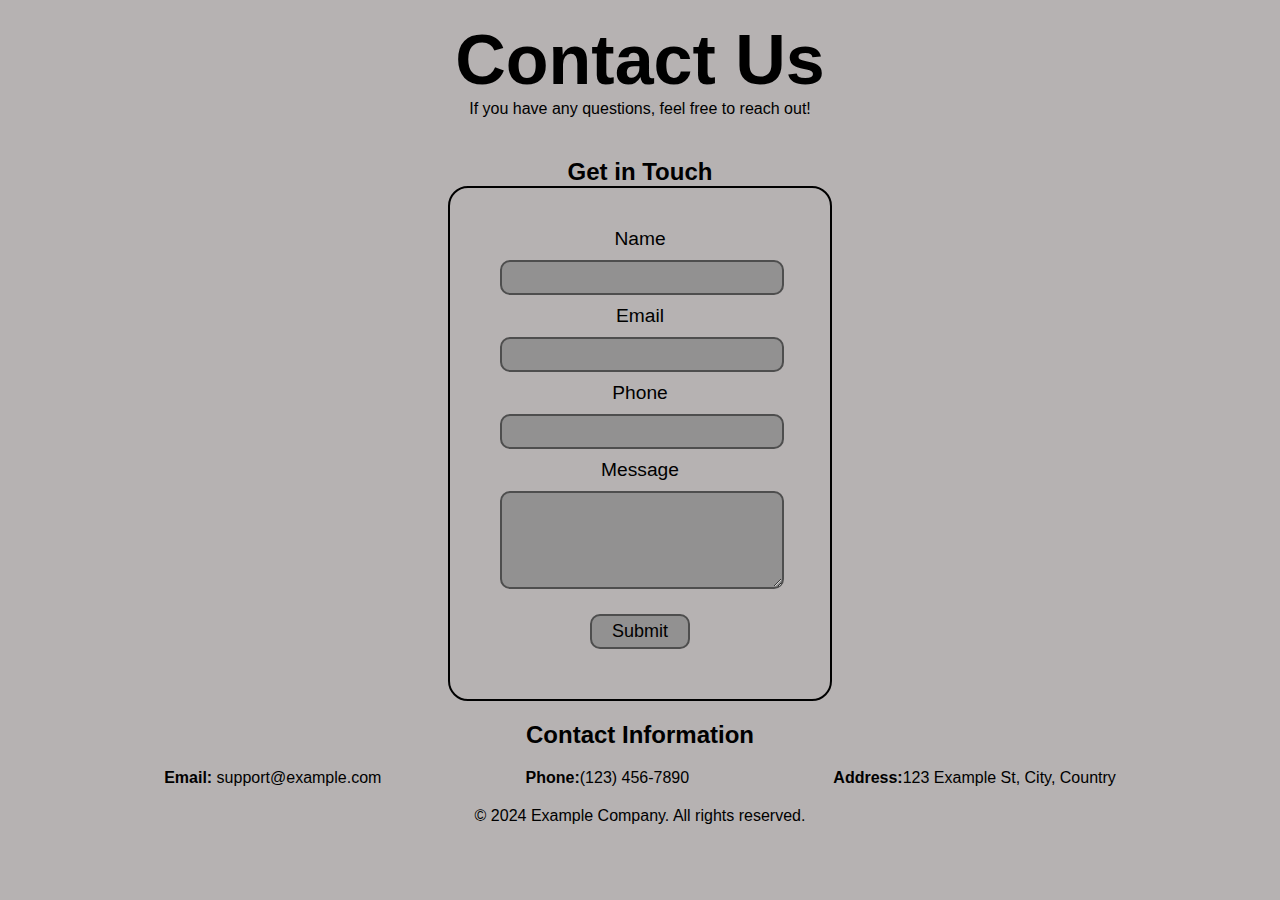
<file: Contact Us/index.html>
<!DOCTYPE html>
<html lang="en">
<head>
    <meta charset="UTF-8">
    <meta name="viewport" content="width=device-width, initial-scale=1.0">
    <title>Contact Us</title>
    <link rel="stylesheet" href="style.css">
</head>
<body>
    <!-- header start -->
     <header>
        <h1>Contact Us</h1>
        <p>If you have any questions, feel free to reach out!</p>
     </header>
    <!-- header End -->

    <!-- Get in touch section start-->

    <section class="main">
        <h2>Get in Touch</h2>

        <div class="form-card">
            <form action="#">
                <label for="name">Name</label><br>
                <input type="text" name="name" id="name"><br>
    
                <label for="email">Email</label><br>
                <input type="email" name="email" id="email"><br>
    
                <label for="phone">Phone</label><br>
                <input type="tel" name="phone" id="phone"><br>
    
                <label for="message">Message</label><br>
                <textarea name="message" id="message" cols="20" rows="4"></textarea><br>
    
                <button>Submit</button>
            </form>
        </div>
    </section>
    <!-- Get in touch section End-->

    <!-- Contact us section start -->
     <section class="bg-gray">
        <h2>Contact Information</h2>

        <div class="contact">
            <p><strong>Email:</strong> support@example.com</p>
            <p><strong>Phone:</strong>(123) 456-7890</p>
            <p><Strong>Address:</Strong>123 Example St, City, Country</p>
        </div>
        
     </section>
     <!-- Contact us section end -->

     <!-- footer start -->
     <p>&copy; 2024 Example Company. All rights reserved.</p>
      <!-- footer end -->
</body>
</html>
</file>
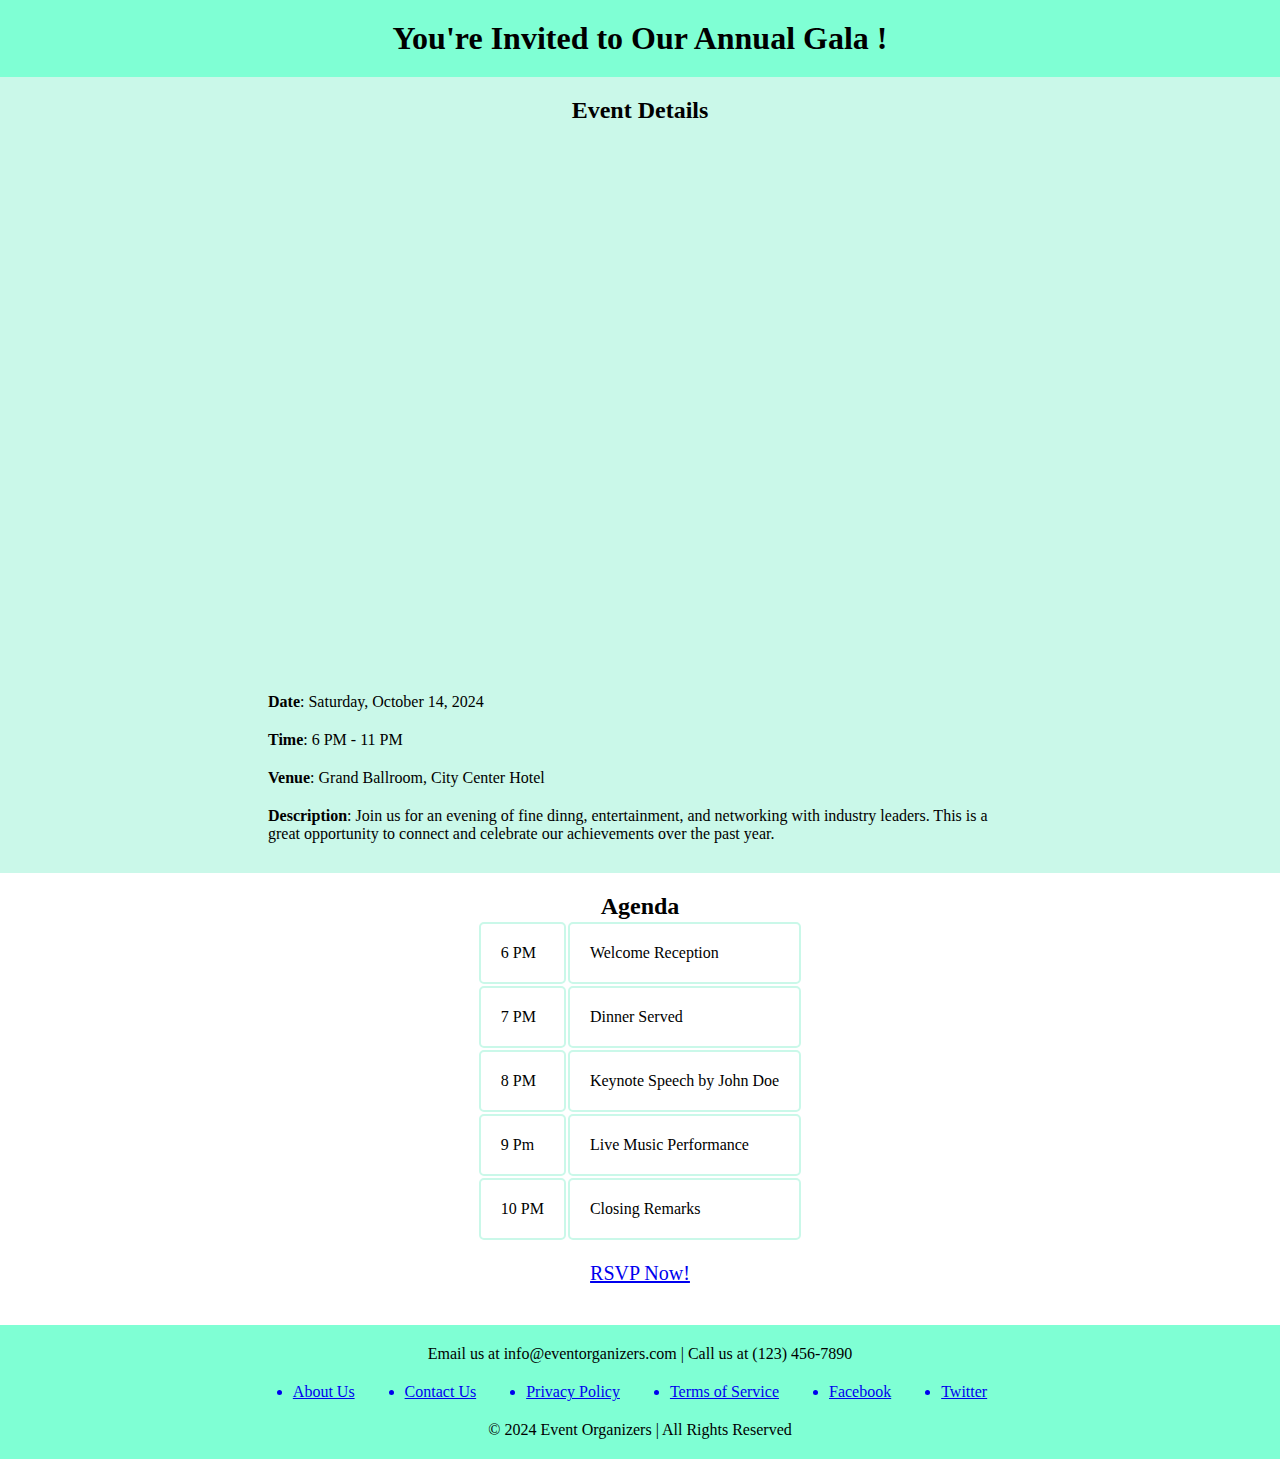
<file: EventInvitation/index.html>
<!DOCTYPE html>
<html lang="en">
  <head>
    <meta charset="UTF-8" />
    <meta name="viewport" content="width=device-width, initial-scale=1.0" />
    <title>Event Invitation</title>
    <link rel="stylesheet" href="style.css">
  </head>
  <body>
    <header>
      <h1>You're Invited to Our Annual Gala !</h1>
    </header>

    <main>
      <!-- Event Details -->
      <section class="detail">
        <h2>Event Details</h2>
        <iframe
          width="916"
          height="515"
          src="https://www.youtube.com/embed/IOpEyb9-27E"
          title="Important Test Instructions for Job-A-Thon 2024 | AIMERZ.ai"
          frameborder="0"
          allow="accelerometer; autoplay; clipboard-write; encrypted-media; gyroscope; picture-in-picture; web-share"
          referrerpolicy="strict-origin-when-cross-origin"
          allowfullscreen
        ></iframe>

        <p><strong>Date</strong>: Saturday, October 14, 2024</p>
        <p><strong>Time</strong>: 6 PM - 11 PM</p>
        <p><Strong>Venue</Strong>: Grand Ballroom, City Center Hotel</p>
        <p><strong>Description</strong>: Join us for an evening of fine dinng, entertainment, and networking with industry leaders. This is a great opportunity to connect and celebrate our achievements over the past year.</p>
      </section>

      <!-- agenda -->

      <section class="agenda">
        <h2>Agenda</h2>

        <table>
          <tr>
            <td>6 PM</td>
            <td>Welcome Reception</td>
          </tr>
          <tr>
            <td>7 PM</td>
            <td>Dinner Served</td>
          </tr>
          <tr>
            <td>8 PM</td>
            <td>Keynote Speech by John Doe</td>
          </tr>
          <tr>
            <td>9 Pm</td>
            <td>Live Music Performance</td>
          </tr>
          <tr>
            <td>10 PM</td>
            <td>Closing Remarks</td>
          </tr>
          
        </table>

        <a href="#">RSVP Now!</a>
      </section>

      <!-- footer -->
       <footer>
        
        <p>Email us at info@eventorganizers.com | Call us at (123) 456-7890</p>

        <ul>
            <a href="#"><li>About Us</li></a>
            <a href="#"><li>Contact Us</li></a>
            <a href="#"><li>Privacy Policy</li></a>
            <a href="#"><li>Terms of Service</li></a>
            <a href="#"><li>Facebook</li></a>
            <a href="#"><li>Twitter</li></a>
        </ul>

        <p>&copy; 2024 Event Organizers | All Rights Reserved</p>
       </footer>
    </main>
  </body>
</html>
</file>
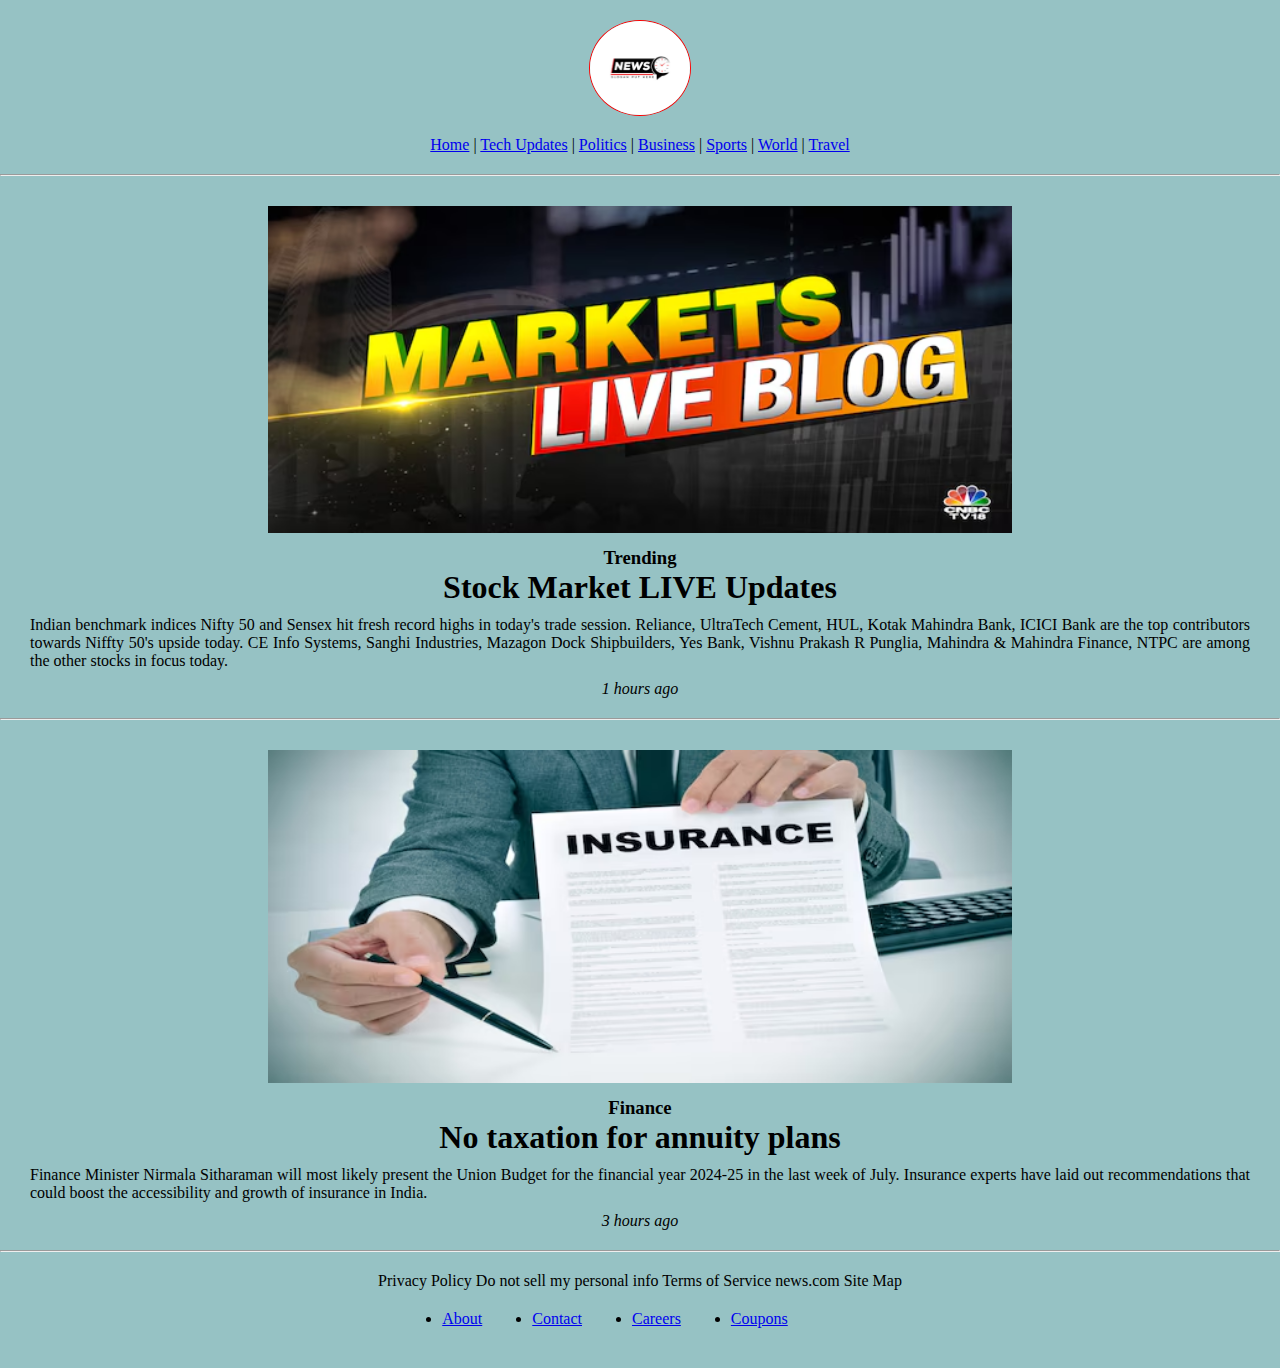
<file: News Website/index.html>
<!DOCTYPE html>
<html lang="en">
<head>
    <meta charset="UTF-8">
    <meta name="viewport" content="width=device-width, initial-scale=1.0">
    <title>News Website</title>
    <link rel="stylesheet" href="style.css">
</head>
<body>

    <!-- Header Section contains - Logo and Navbar options -->
    <header>
        <nav>
            <div class="logo">
                <img src="./images/logo.png" alt="News Webiste Logo" width="100px">
            </div>
            <div class="nav-opt">
                <a href="./index.html">Home</a> |
                <a href="./technews.html">Tech Updates</a> |
                <a href="./politics.html">Politics</a> |
                <a href="./business.html">Business</a> |
                <a href="./sports.html">Sports</a> |
                <a href="./world.html">World</a> |
                <a href="./travel.html">Travel</a> 

            </div>
        </nav>
    </header>

    <hr>

    <!-- Content Section or Main Section-->
     
    <!-- 1st Section -->
    <section class="newsBlock">
        <img src="./images/marketlive.avif" alt="Markets Live Blog Image" width="400px">

        <!-- category -->
         <h3>Trending</h3>

        <!-- Main Heading -->
         <h1>Stock Market LIVE Updates</h1>

         <!-- Main Content -->
         <p>Indian benchmark indices Nifty 50 and Sensex hit fresh record highs in today's trade session. Reliance, UltraTech Cement, HUL, Kotak Mahindra Bank, ICICI Bank are the top contributors towards Niffty 50's upside today. CE Info Systems, Sanghi Industries, Mazagon Dock Shipbuilders, Yes Bank, Vishnu Prakash R Punglia, Mahindra & Mahindra Finance, NTPC are among the other stocks in focus today.</p>

         <!-- Post Time -->
         <em>1 hours ago</em>
     </section>
     <hr>

     <!-- 2nd Section -->
    <section class="newsBlock">
        <img src="./images/insurance.avif" alt="Insurance Image" width="400px">

        <!-- category -->
         <h3>Finance</h3>

        <!-- Main Heading -->
         <h1>No taxation for annuity plans</h1>

         <!-- Main Content -->
         <p>Finance Minister Nirmala Sitharaman will most likely present the Union Budget for the financial year 2024-25 in the last week of July. Insurance experts have laid out recommendations that could boost the accessibility and growth of insurance in India.</p>

         <!-- post time -->
         <em>3 hours ago</em>
     </section>
     <hr>

     <!-- Footer Section -->
      <footer>
        <p>Privacy Policy Do not sell my personal info Terms of Service news.com Site Map</p>

        <ul>
            <li><a href="./about.html">About</a></li>
            <li><a href="#">Contact</a></li>
            <li><a href="#">Careers</a></li>
            <li><a href="#">Coupons</a></li>
        </ul>
      </footer>
</body>
</html>
</file>
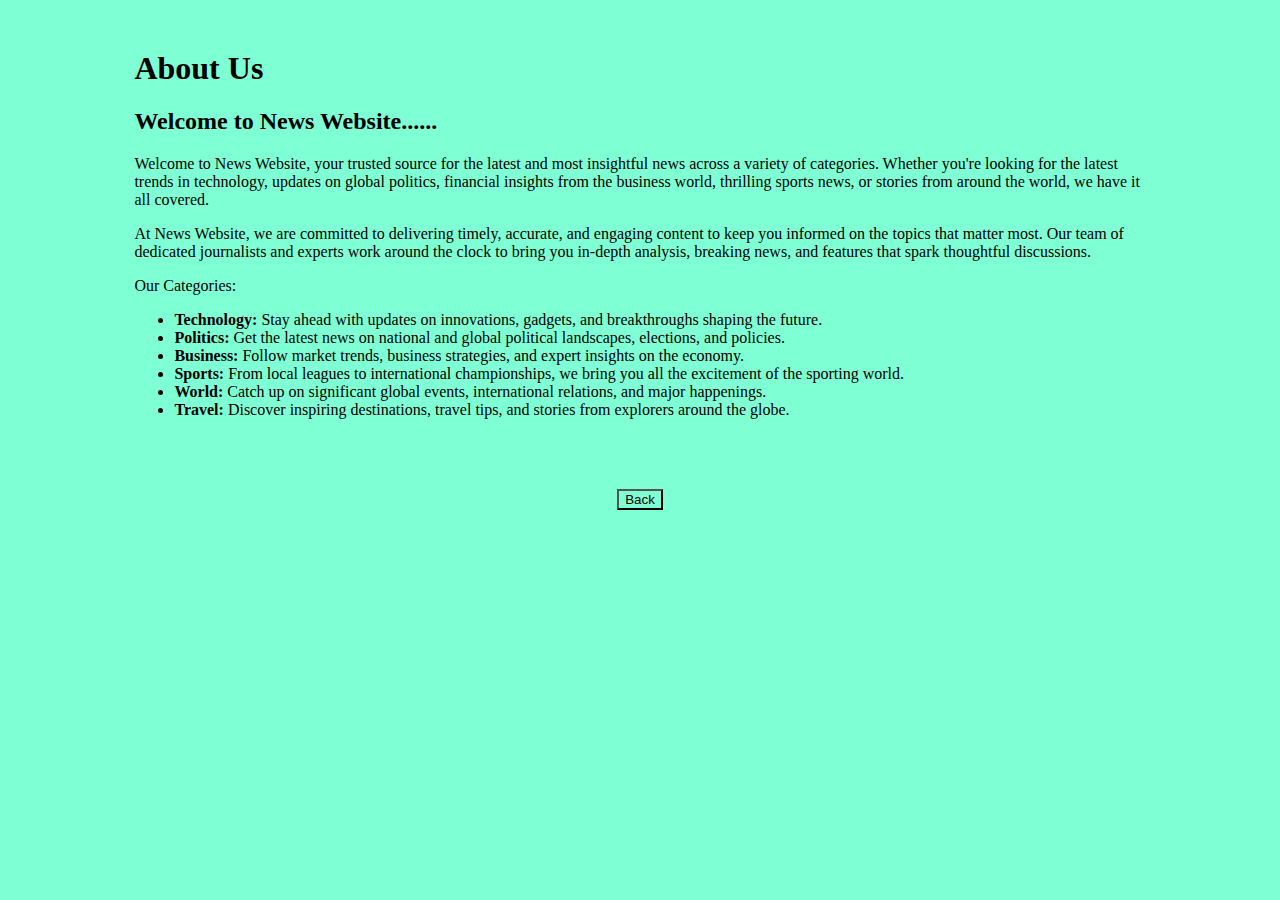
<file: News Website/about.html>
<!DOCTYPE html>
<html lang="en">
<head>
    <meta charset="UTF-8">
    <meta name="viewport" content="width=device-width, initial-scale=1.0">
    <title>About Us</title>
    <style>
        *{
            background-color: aquamarine;
        }
        body{
            
            text-align: center;
        }

        section{
            width: 80%;
            margin: auto;
            text-align: left;
        }

        h1{
            margin-top: 50px;
        }

        a{
            text-align: right;
        }
    </style>
</head>
<body>
    <section>
        <h1>About Us</h1>

    <h2>Welcome to News Website......</h2>

    <p>Welcome to News Website, your trusted source for the latest and most insightful news across a variety of categories. Whether you're looking for the latest trends in technology, updates on global politics, financial insights from the business world, thrilling sports news, or stories from around the world, we have it all covered.</p>
    <p>At News Website, we are committed to delivering timely, accurate, and engaging content to keep you informed on the topics that matter most. Our team of dedicated journalists and experts work around the clock to bring you in-depth analysis, breaking news, and features that spark thoughtful discussions.</p>

    <p>Our Categories:</p>

    <ul>
        <li><strong>Technology:</strong> Stay ahead with updates on innovations, gadgets, and breakthroughs shaping the future.</li>
        <li><strong>Politics:</strong> Get the latest news on national and global political landscapes, elections, and policies.</li>
        <li><strong>Business:</strong> Follow market trends, business strategies, and expert insights on the economy.</li>
        <li><strong>Sports:</strong> From local leagues to international championships, we bring you all the excitement of the sporting world.</li>
        <li><strong>World:</strong> Catch up on significant global events, international relations, and major happenings.</li>
        <li><strong>Travel:</strong> Discover inspiring destinations, travel tips, and stories from explorers around the globe.</li>
    </ul>
<br><br><br>
    </section>
    
    <a href="./index.html"><button>Back</button></a>
</body>
</html>
</file>
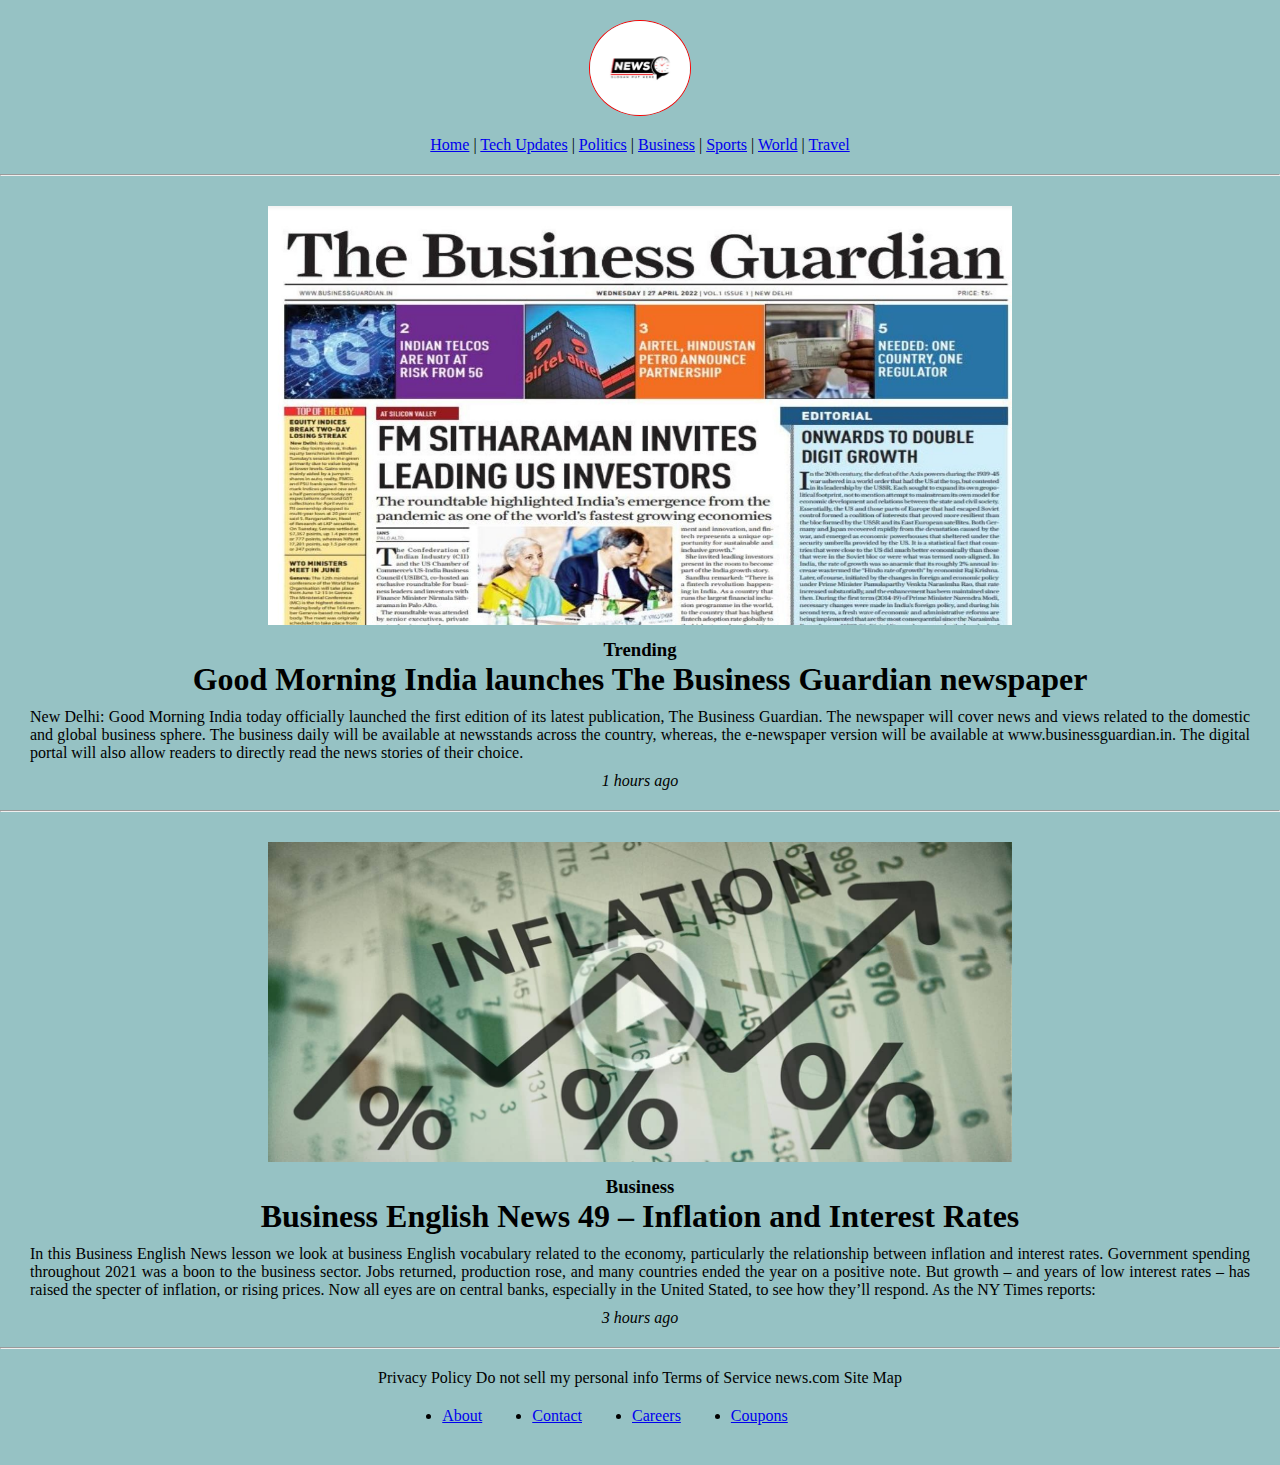
<file: News Website/business.html>
<!DOCTYPE html>
<html lang="en">
<head>
    <meta charset="UTF-8">
    <meta name="viewport" content="width=device-width, initial-scale=1.0">
    <title>Business - News Website</title>
    <link rel="stylesheet" href="style.css">
</head>
<body>

    <!-- Header Section contains - Logo and Navbar options -->
    <header>
        <nav>
            <div class="logo">
                <img src="./images/logo.png" alt="News Webiste Logo" width="100px">
            </div>
            <div class="nav-opt">
                <a href="./index.html">Home</a> |
                <a href="./technews.html">Tech Updates</a> |
                <a href="./politics.html">Politics</a> |
                <a href="./business.html">Business</a> |
                <a href="./sports.html">Sports</a> |
                <a href="./world.html">World</a> |
                <a href="./travel.html">Travel</a> 

            </div>
        </nav>
    </header>

    <hr>

    <!-- Content Section or Main Section-->
     
    <!-- 1st Section -->
    <section class="newsBlock">
        <img src="./images/tbg-itv-456221-ruvAWKWP.jpg" alt="Markets Live Blog Image" width="400px">

        <!-- category -->
         <h3>Trending</h3>

        <!-- Main Heading -->
         <h1>Good Morning India launches The Business Guardian newspaper</h1>

         <!-- Main Content -->
         <p>New Delhi: Good Morning India today officially launched the first edition of its latest publication, The Business Guardian. The newspaper will cover news and views related to the domestic and global business sphere. The business daily will be available at newsstands across the country, whereas, the e-newspaper version will be available at www.businessguardian.in. The digital portal will also allow readers to directly read the news stories of their choice.</p>

         <!-- Post Time -->
         <em>1 hours ago</em>
     </section>
     <hr>

     <!-- 2nd Section -->
    <section class="newsBlock">
        <img src="./images/Business-English-News-LESSON-49-Economics-Inflation-Interest-Rates.jpg" alt="Insurance Image" width="400px">

        <!-- category -->
         <h3>Business</h3>

        <!-- Main Heading -->
         <h1>Business English News 49 – Inflation and Interest Rates</h1>

         <!-- Main Content -->
         <p>In this Business English News lesson we look at business English vocabulary related to the economy, particularly the relationship between inflation and interest rates.

            Government spending throughout 2021 was a boon to the business sector. Jobs returned, production rose, and many countries ended the year on a positive note. But growth – and years of low interest rates – has raised the specter of inflation, or rising prices. Now all eyes are on central banks, especially in the United Stated, to see how they’ll respond. As the NY Times reports:</p>

         <!-- post time -->
         <em>3 hours ago</em>
     </section>
     <hr>

     <!-- Footer Section -->
      <footer>
        <p>Privacy Policy Do not sell my personal info Terms of Service news.com Site Map</p>

        <ul>
            <li><a href="./about.html">About</a></li>
            <li><a href="#">Contact</a></li>
            <li><a href="#">Careers</a></li>
            <li><a href="#">Coupons</a></li>
        </ul>
      </footer>
</body>
</html>
</file>
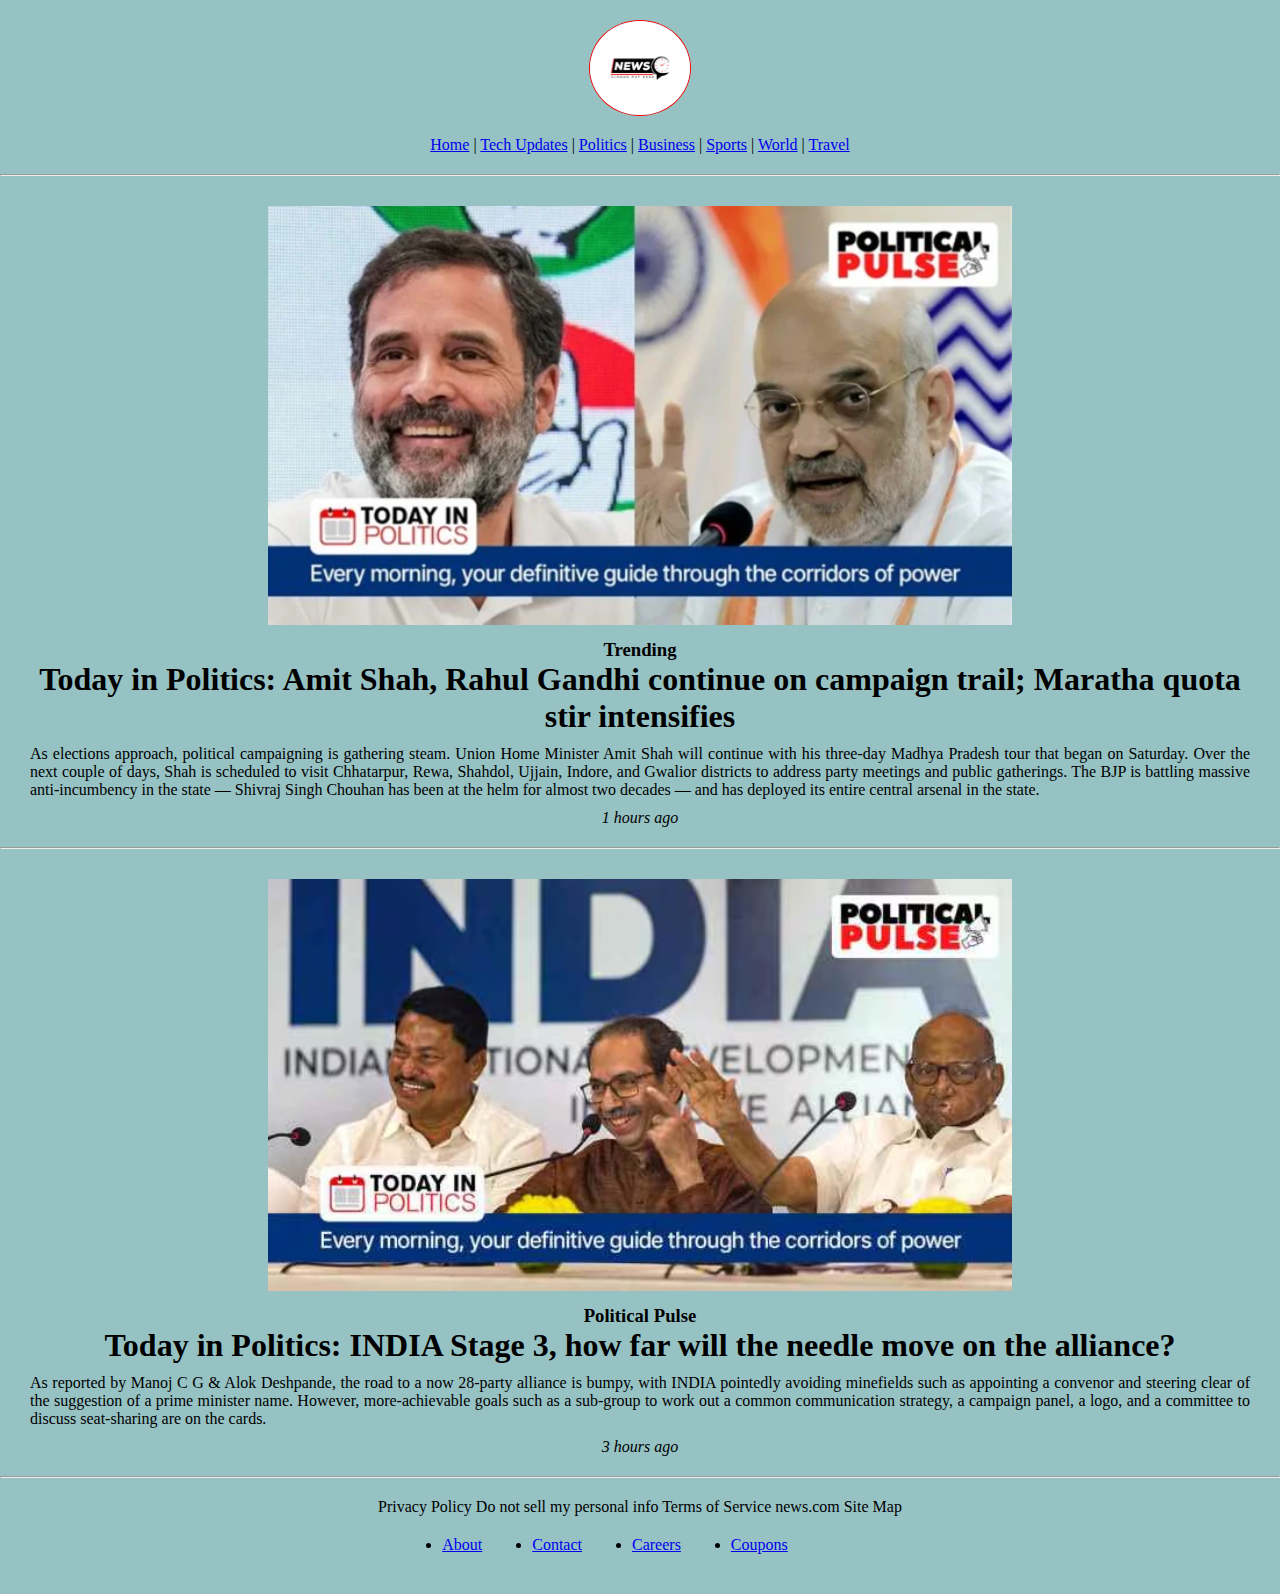
<file: News Website/politics.html>
<!DOCTYPE html>
<html lang="en">
<head>
    <meta charset="UTF-8">
    <meta name="viewport" content="width=device-width, initial-scale=1.0">
    <title>Political - News Website</title>
    <link rel="stylesheet" href="style.css">
</head>
<body>

    <!-- Header Section contains - Logo and Navbar options -->
    <header>
        <nav>
            <div class="logo">
                <img src="./images/logo.png" alt="News Webiste Logo" width="100px">
            </div>
            <div class="nav-opt">
                <a href="./index.html">Home</a> |
                <a href="./technews.html">Tech Updates</a> |
                <a href="./politics.html">Politics</a> |
                <a href="./business.html">Business</a> |
                <a href="./sports.html">Sports</a> |
                <a href="./world.html">World</a> |
                <a href="./travel.html">Travel</a> 

            </div>
        </nav>
    </header>

    <hr>

    <!-- Content Section or Main Section-->
     
    <!-- 1st Section -->
    <section class="newsBlock">
        <img src="./images/TIP-1.webp" alt="Markets Live Blog Image" width="400px">

        <!-- category -->
         <h3>Trending</h3>

        <!-- Main Heading -->
         <h1>Today in Politics: Amit Shah, Rahul Gandhi continue on campaign trail; Maratha quota stir intensifies</h1>

         <!-- Main Content -->
         <p>As elections approach, political campaigning is gathering steam. Union Home Minister Amit Shah will continue with his three-day Madhya Pradesh tour that began on Saturday. Over the next couple of days, Shah is scheduled to visit Chhatarpur, Rewa, Shahdol, Ujjain, Indore, and Gwalior districts to address party meetings and public gatherings. The BJP is battling massive anti-incumbency in the state — Shivraj Singh Chouhan has been at the helm for almost two decades — and has deployed its entire central arsenal in the state.</p>

         <!-- Post Time -->
         <em>1 hours ago</em>
     </section>
     <hr>

     <!-- 2nd Section -->
    <section class="newsBlock">
        <img src="./images/india-alliance-2.avif" alt="Insurance Image" width="400px">

        <!-- category -->
         <h3>Political Pulse</h3>

        <!-- Main Heading -->
         <h1>Today in Politics: INDIA Stage 3, how far will the needle move on the alliance?</h1>

         <!-- Main Content -->
         <p>As reported by Manoj C G & Alok Deshpande, the road to a now 28-party alliance is bumpy, with INDIA pointedly avoiding minefields such as appointing a convenor and steering clear of the suggestion of a prime minister name. However, more-achievable goals such as a sub-group to work out a common communication strategy, a campaign panel, a logo, and a committee to discuss seat-sharing are on the cards.</p>

         <!-- post time -->
         <em>3 hours ago</em>
     </section>
     <hr>

     <!-- Footer Section -->
      <footer>
        <p>Privacy Policy Do not sell my personal info Terms of Service news.com Site Map</p>

        <ul>
            <li><a href="./about.html">About</a></li>
            <li><a href="#">Contact</a></li>
            <li><a href="#">Careers</a></li>
            <li><a href="#">Coupons</a></li>
        </ul>
      </footer>
</body>
</html>
</file>
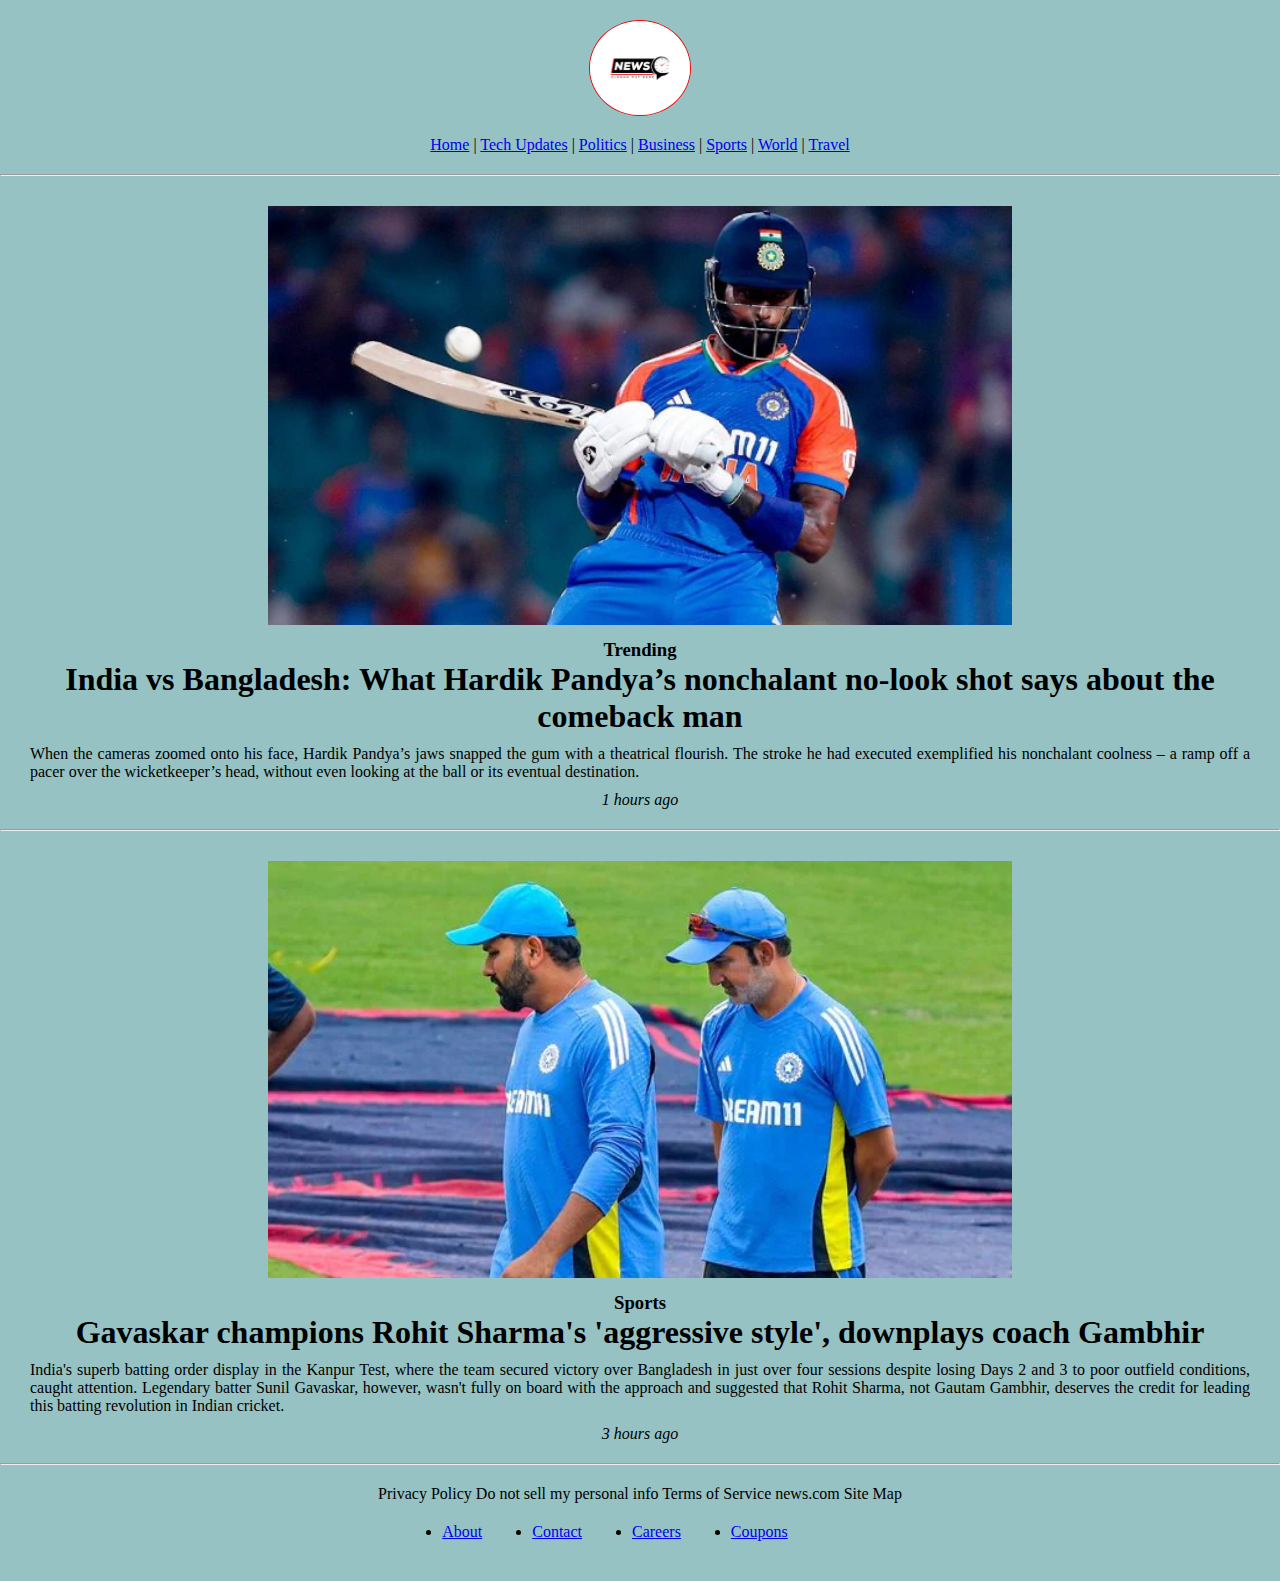
<file: News Website/sports.html>
<!DOCTYPE html>
<html lang="en">
<head>
    <meta charset="UTF-8">
    <meta name="viewport" content="width=device-width, initial-scale=1.0">
    <title>Sports - News Website</title>
    <link rel="stylesheet" href="style.css">
</head>
<body>

    <!-- Header Section contains - Logo and Navbar options -->
    <header>
        <nav>
            <div class="logo">
                <img src="./images/logo.png" alt="News Webiste Logo" width="100px">
            </div>
            <div class="nav-opt">
                <a href="./index.html">Home</a> |
                <a href="./technews.html">Tech Updates</a> |
                <a href="./politics.html">Politics</a> |
                <a href="./business.html">Business</a> |
                <a href="./sports.html">Sports</a> |
                <a href="./world.html">World</a> |
                <a href="./travel.html">Travel</a> 

            </div>
        </nav>
    </header>

    <hr>

    <!-- Content Section or Main Section-->
     
    <!-- 1st Section -->
    <section class="newsBlock">
        <img src="./images/Pandya-No-Look.webp" alt="Markets Live Blog Image" width="400px">

        <!-- category -->
         <h3>Trending</h3>

        <!-- Main Heading -->
         <h1>India vs Bangladesh: What Hardik Pandya’s nonchalant no-look shot says about the comeback man</h1>

         <!-- Main Content -->
         <p>When the cameras zoomed onto his face, Hardik Pandya’s jaws snapped the gum with a theatrical flourish. The stroke he had executed exemplified his nonchalant coolness – a ramp off a pacer over the wicketkeeper’s head, without even looking at the ball or its eventual destination.</p>

         <!-- Post Time -->
         <em>1 hours ago</em>
     </section>
     <hr>

     <!-- 2nd Section -->
    <section class="newsBlock">
        <img src="./images/Rohit_Gambhir_1728299819299_1728299819957.webp" alt="Insurance Image" width="400px">

        <!-- category -->
         <h3>Sports</h3>

        <!-- Main Heading -->
         <h1>Gavaskar champions Rohit Sharma's 'aggressive style', downplays coach Gambhir</h1>

         <!-- Main Content -->
         <p>India's superb batting order display in the Kanpur Test, where the team secured victory over Bangladesh in just over four sessions despite losing Days 2 and 3 to poor outfield conditions, caught attention. Legendary batter Sunil Gavaskar, however, wasn't fully on board with the approach and suggested that Rohit Sharma, not Gautam Gambhir, deserves the credit for leading this batting revolution in Indian cricket.</p>

         <!-- post time -->
         <em>3 hours ago</em>
     </section>
     <hr>

     <!-- Footer Section -->
      <footer>
        <p>Privacy Policy Do not sell my personal info Terms of Service news.com Site Map</p>

        <ul>
            <li><a href="./about.html">About</a></li>
            <li><a href="#">Contact</a></li>
            <li><a href="#">Careers</a></li>
            <li><a href="#">Coupons</a></li>
        </ul>
      </footer>
</body>
</html>
</file>
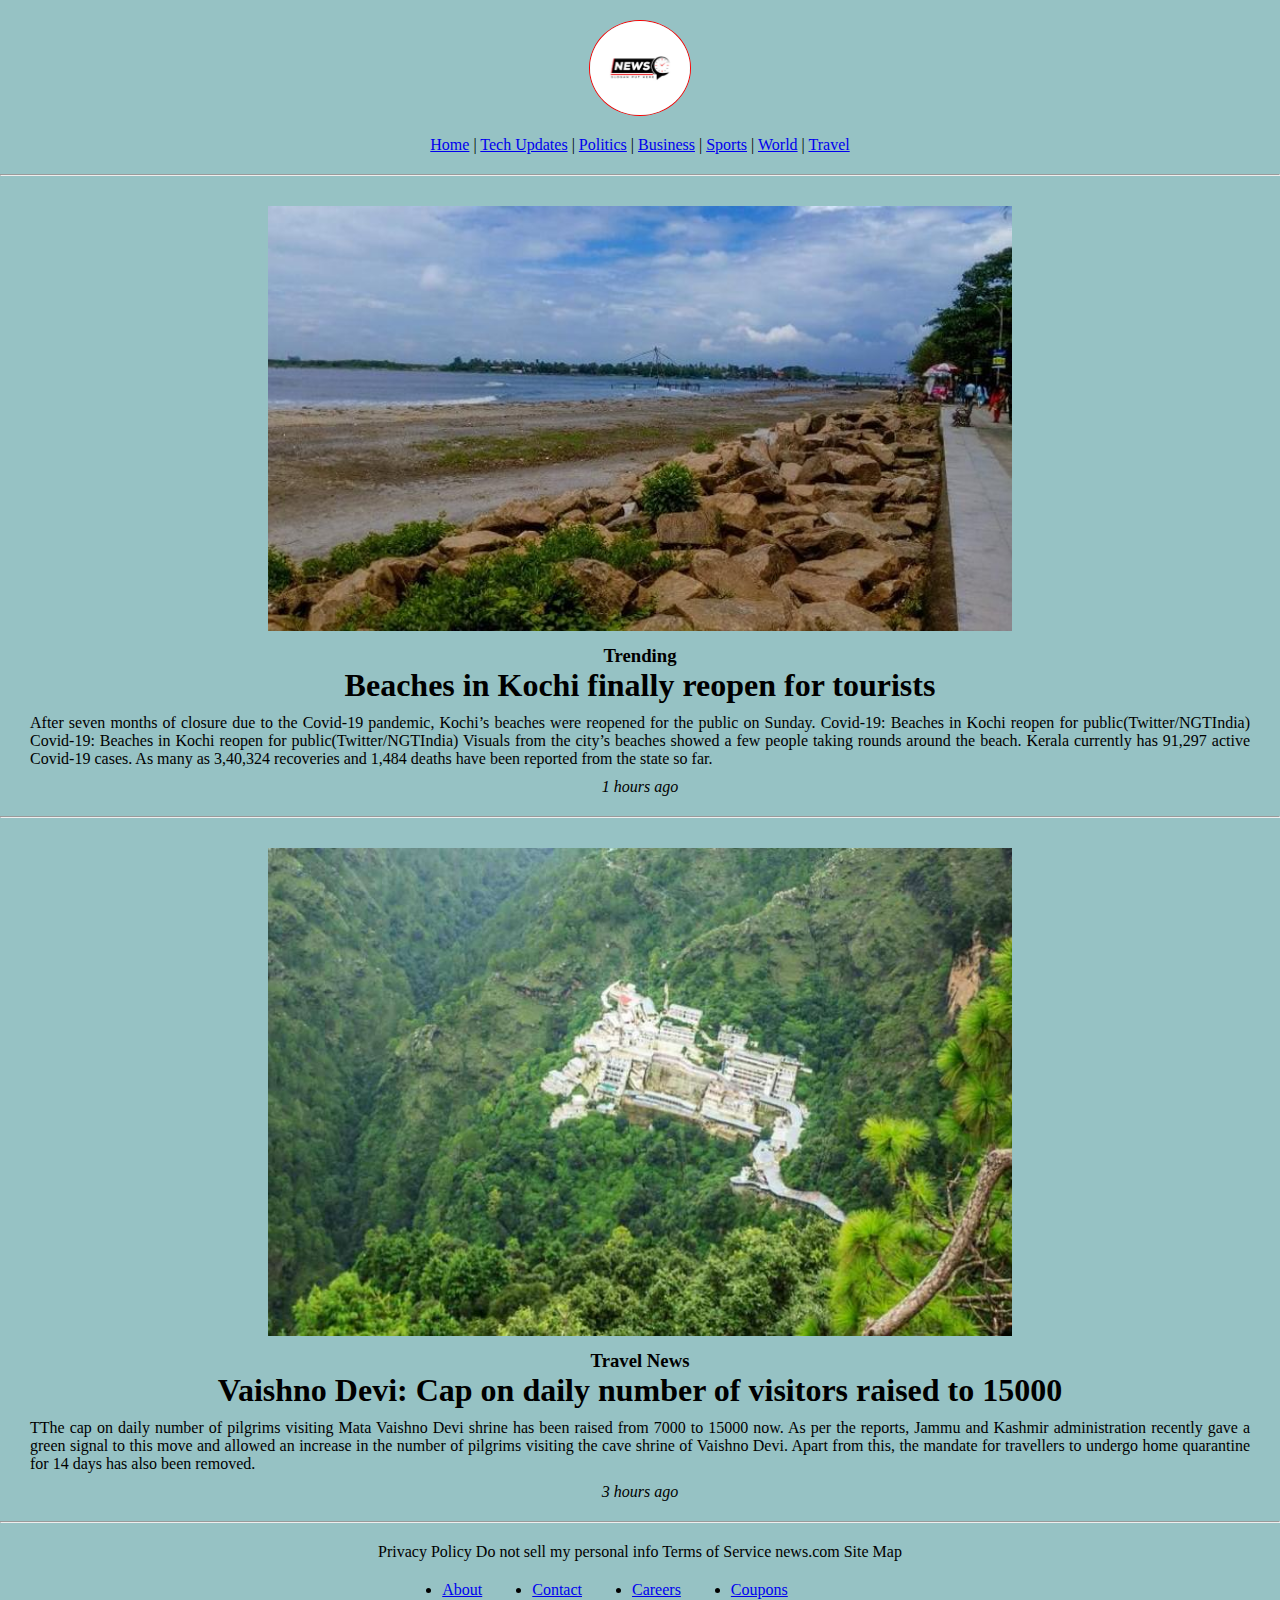
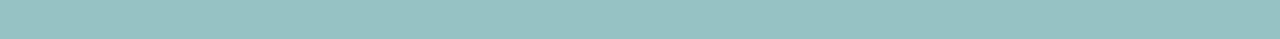
<file: News Website/travel.html>
<!DOCTYPE html>
<html lang="en">
<head>
    <meta charset="UTF-8">
    <meta name="viewport" content="width=device-width, initial-scale=1.0">
    <title>Travel - News Website</title>
    <link rel="stylesheet" href="style.css">
</head>
<body>

    <!-- Header Section contains - Logo and Navbar options -->
    <header>
        <nav>
            <div class="logo">
                <img src="./images/logo.png" alt="News Webiste Logo" width="100px">
            </div>
            <div class="nav-opt">
                <a href="./index.html">Home</a> |
                <a href="./technews.html">Tech Updates</a> |
                <a href="./politics.html">Politics</a> |
                <a href="./business.html">Business</a> |
                <a href="./sports.html">Sports</a> |
                <a href="./world.html">World</a> |
                <a href="./travel.html">Travel</a> 

            </div>
        </nav>
    </header>

    <hr>

    <!-- Content Section or Main Section-->
     
    <!-- 1st Section -->
    <section class="newsBlock">
        <img src="./images/Fort-Kochi-Beach.jpg" alt="Markets Live Blog Image" width="400px">

        <!-- category -->
         <h3>Trending</h3>

        <!-- Main Heading -->
         <h1>Beaches in Kochi finally reopen for tourists</h1>

         <!-- Main Content -->
         <p>After seven months of closure due to the Covid-19 pandemic, Kochi’s beaches were reopened for the public on Sunday.

            Covid-19: Beaches in Kochi reopen for public(Twitter/NGTIndia)
            Covid-19: Beaches in Kochi reopen for public(Twitter/NGTIndia)
            Visuals from the city’s beaches showed a few people taking rounds around the beach.
            
            Kerala currently has 91,297 active Covid-19 cases. As many as 3,40,324 recoveries and 1,484 deaths have been reported from the state so far.</p>

         <!-- Post Time -->
         <em>1 hours ago</em>
     </section>
     <hr>

     <!-- 2nd Section -->
    <section class="newsBlock">
        <img src="./images/vaisno_devi_3569435_835x547-m.jpg" alt="Insurance Image" width="400px">

        <!-- category -->
         <h3>Travel News</h3>

        <!-- Main Heading -->
         <h1>Vaishno Devi: Cap on daily number of visitors raised to 15000</h1>

         <!-- Main Content -->
         <p>TThe cap on daily number of pilgrims visiting Mata Vaishno Devi shrine has been raised from 7000 to 15000 now. As per the reports, Jammu and Kashmir administration recently gave a green signal to this move and allowed an increase in the number of pilgrims visiting the cave shrine of Vaishno Devi. Apart from this, the mandate for travellers to undergo home quarantine for 14 days has also been removed.</p>

         <!-- post time -->
         <em>3 hours ago</em>
     </section>
     <hr>

     <!-- Footer Section -->
      <footer>
        <p>Privacy Policy Do not sell my personal info Terms of Service news.com Site Map</p>

        <ul>
            <li><a href="./about.html/">About</a></li>
            <li><a href="#">Contact</a></li>
            <li><a href="#">Careers</a></li>
            <li><a href="#">Coupons</a></li>
        </ul>
      </footer>
</body>
</html>
</file>
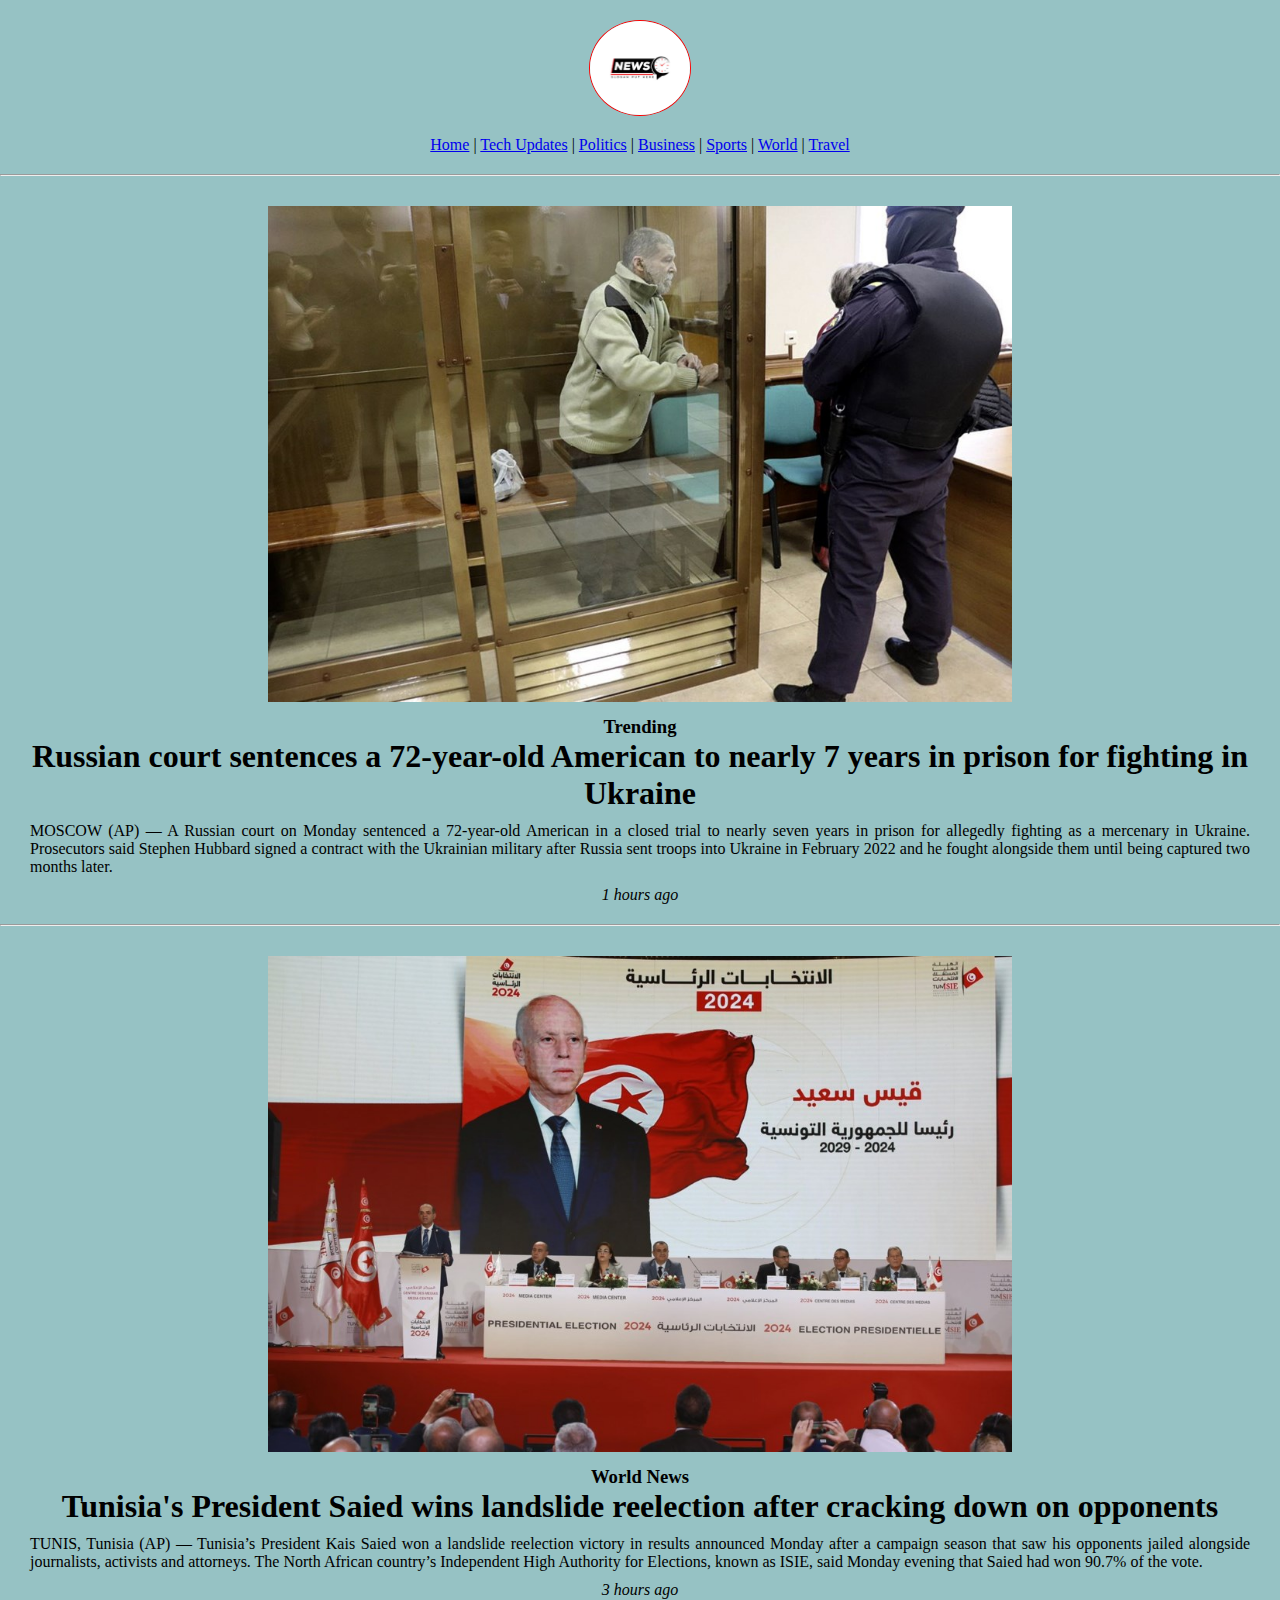
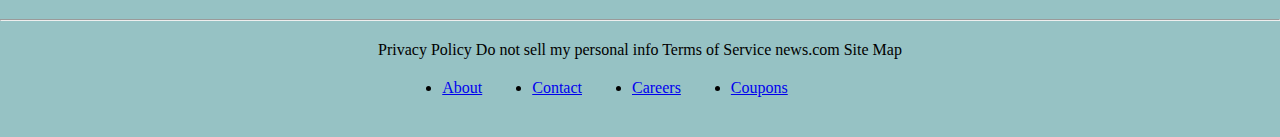
<file: News Website/world.html>
<!DOCTYPE html>
<html lang="en">
<head>
    <meta charset="UTF-8">
    <meta name="viewport" content="width=device-width, initial-scale=1.0">
    <title>World - News Website</title>
    <link rel="stylesheet" href="style.css">
</head>
<body>

    <!-- Header Section contains - Logo and Navbar options -->
    <header>
        <nav>
            <div class="logo">
                <img src="./images/logo.png" alt="News Webiste Logo" width="100px">
            </div>
            <div class="nav-opt">
                <a href="./index.html">Home</a> |
                <a href="./technews.html">Tech Updates</a> |
                <a href="./politics.html">Politics</a> |
                <a href="./business.html">Business</a> |
                <a href="./sports.html">Sports</a> |
                <a href="./world.html">World</a> |
                <a href="./travel.html">Travel</a> 

            </div>
        </nav>
    </header>

    <hr>

    <!-- Content Section or Main Section-->
     
    <!-- 1st Section -->
    <section class="newsBlock">
        <img src="./images/ca6cd48024335453487ca75e5227c09ae868e302e1dca6518e211e0a2150ea80.jpg" alt="Markets Live Blog Image" width="400px">

        <!-- category -->
         <h3>Trending</h3>

        <!-- Main Heading -->
         <h1>Russian court sentences a 72-year-old American to nearly 7 years in prison for fighting in Ukraine</h1>

         <!-- Main Content -->
         <p>MOSCOW (AP) — A Russian court on Monday sentenced a 72-year-old American in a closed trial to nearly seven years in prison for allegedly fighting as a mercenary in Ukraine.

            Prosecutors said Stephen Hubbard signed a contract with the Ukrainian military after Russia sent troops into Ukraine in February 2022 and he fought alongside them until being captured two months later.</p>

         <!-- Post Time -->
         <em>1 hours ago</em>
     </section>
     <hr>

     <!-- 2nd Section -->
    <section class="newsBlock">
        <img src="./images/5a1fdc9f5973a2f2a5b0420790221e6f65910a39c1a20ec9ea976c9b01f9b5f1.jpg" alt="Insurance Image" width="400px">

        <!-- category -->
         <h3>World News</h3>

        <!-- Main Heading -->
         <h1>Tunisia's President Saied wins landslide reelection after cracking down on opponents</h1>

         <!-- Main Content -->
         <p>TUNIS, Tunisia (AP) — Tunisia’s President Kais Saied won a landslide reelection victory in results announced Monday after a campaign season that saw his opponents jailed alongside journalists, activists and attorneys.

            The North African country’s Independent High Authority for Elections, known as ISIE, said Monday evening that Saied had won 90.7% of the vote.</p>

         <!-- post time -->
         <em>3 hours ago</em>
     </section>
     <hr>

     <!-- Footer Section -->
      <footer>
        <p>Privacy Policy Do not sell my personal info Terms of Service news.com Site Map</p>

        <ul>
            <li><a href="./about.html">About</a></li>
            <li><a href="#">Contact</a></li>
            <li><a href="#">Careers</a></li>
            <li><a href="#">Coupons</a></li>
        </ul>
      </footer>
</body>
</html>
</file>
<file: Contact Us/style.css>
*{
    margin: 0;
    padding: 0;
    background-color: rgb(182, 178, 178);
    
    text-align: center;
    font-family:'Gill Sans', 'Gill Sans MT', Calibri, 'Trebuchet MS', sans-serif;
}

header{
    padding: 20px;
}

header h1{
    font-size: 70px;
}

.main{
    padding: 20px;
}


.form-card{
    border: 2px solid black;
    border-radius: 20px;
    width: 300px;
    margin: auto;    
}

.main .form-card{
    padding: 40px;
    font-size: larger;
    
}

.main .form-card input, textarea,button{
    background-color:rgb(146, 145, 145);
    padding: 5px;
    font-size: large;
    border: 2px solid rgb(78, 78, 78);
    border-radius: 10px;
    margin: 10px;
    width: 90%;
}

button{
    
    width: 100px;
}

.contact{
    display: flex;
    padding: 20px;
    align-items: center;
    justify-content:space-evenly;
}
</file>
<file: EventInvitation/style.css>
*{
    margin: 0;
    padding: 0;
}

header{
    text-align: center;
    padding: 20px;
    background-color: aquamarine;
}

.detail{
    background-color: rgb(202, 248, 233);
    text-align: center;
    padding: 20px;
    
}

.detail iframe{
    padding: 20px;
    border-radius: 50px;
}

.detail p{
    text-align: left;
    padding: 10px;
    width: 60%;
    margin: auto;
}

.agenda{
    display: flex;
    flex-direction: column;
    align-items: center;
    padding: 20px;

}

.agenda table td{
    padding: 20px;
    border: 2px solid  rgb(202, 248, 233);
    border-radius: 5px;
}

.agenda a{
    margin: 20px;
    font-size: 20px;
}

footer{
    text-align: center;
    background-color: aquamarine;
    padding: 20px;
}


footer ul{
    display: flex;
    flex-direction: row;
    gap: 50px;
    align-items: center;
    justify-content: center;
    margin: 20px;
}

footer ul{
    text-decoration:none
}
</file>
<file: News Website/style.css>
*{
    background-color: rgb(150, 194, 196);
    margin: 0;
    padding: 0;
}

header nav{
    display: flex;
    flex-direction: column;
    align-items: center;
    justify-content: center;
    padding: 20px;
}

.logo img{
    border: 1px solid red;
    border-radius: 50%;
    display: flex;
    margin-bottom: 20px;
    
}

.newsBlock{
    padding: 20px;
    text-align: center;
    
}

.newsBlock img{
    width: 60%;
    padding: 10px;
}

.newsBlock p{
    text-align: justify;
    padding: 10px;
}

footer{
    text-align: center;
    padding: 20px;
}

footer ul{
    display: flex;
    align-items: center;
    justify-content: center;
}

footer ul li{
    text-decoration: none;
    padding: 20px 50px 20px 0;

}
</file>
